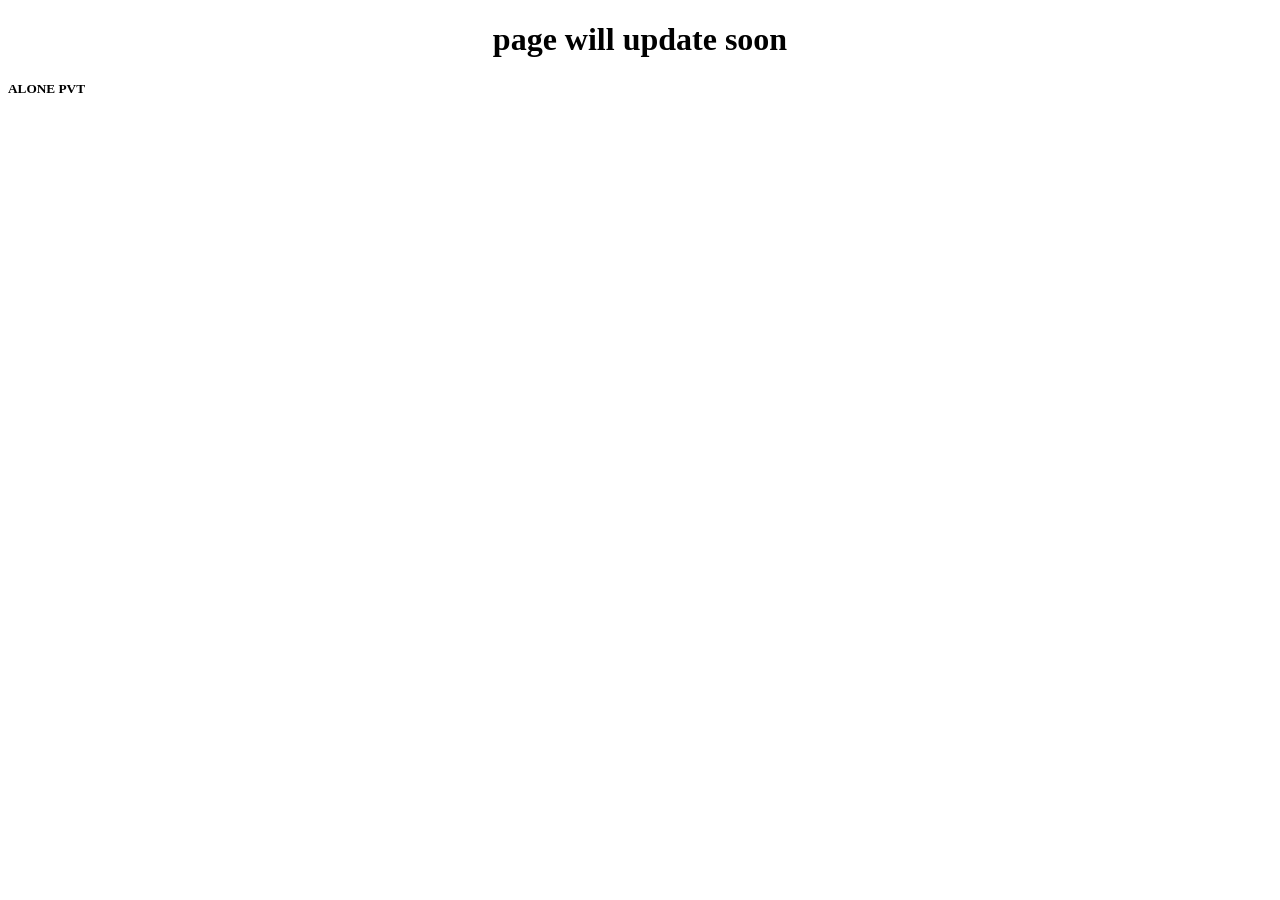
<file: page2.html>
<!DOCTYPE html>
<html lang="en">
<head>
    <meta charset="UTF-8">
    <meta name="viewport" content="width=device-width, initial-scale=1.0">
    <title>Document</title>
</head>
<body>
    <h1>
        <center>page will update soon</center>
    </h1>
    <h5>
        ALONE PVT
    </h5>
</body>
</html>
</file>
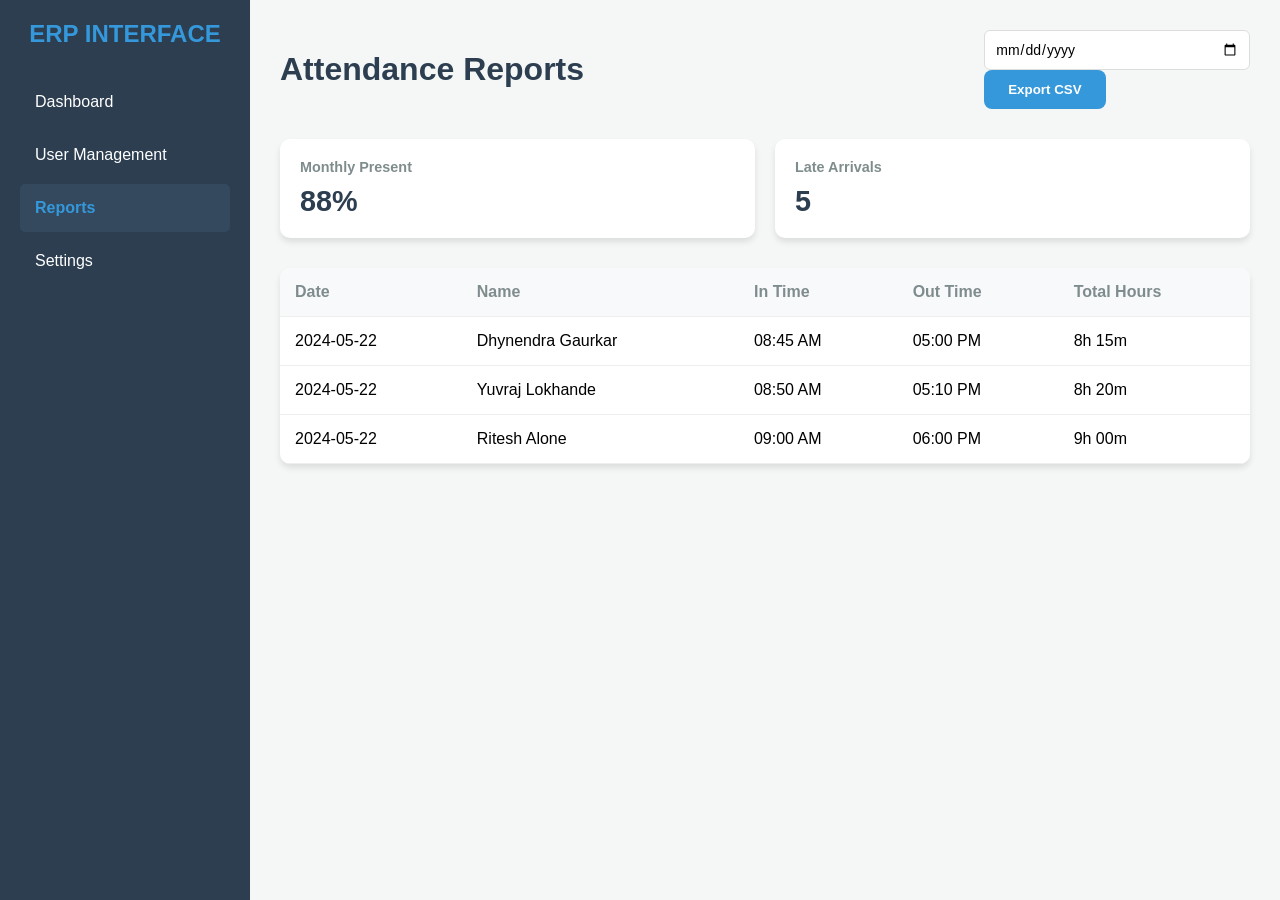
<file: reports.html>
<!DOCTYPE html>
<html lang="en">
<head>
    <meta charset="UTF-8">
    <meta name="viewport" content="width=device-width, initial-scale=1.0">
    <title>Reports | BioMetrics ERP</title>
    <link rel="stylesheet" href="style.css">
</head>
<body>
    <div class="container">
        <nav class="sidebar">
            <h2>ERP INTERFACE</h2>
            <ul>
                <li><a href="index.html">Dashboard</a></li>
                <li><a href="user management.html">User Management</a></li>
                <li class="active"><a href="reports.html">Reports</a></li>
                <li><a href="settings.html">Settings</a></li>
            </ul>
        </nav>

        <main class="content">
            <header>
                <h1>Attendance Reports</h1>
                
                
                <div class="report-controls">
                    <input type="date" id="report-date" class="input-field">
                    <button class="btn-primary" onclick="downloadCSV()">Export CSV</button>
                </div>
            </header>

            <div class="stats-grid">
                <div class="card">
                    <h3>Monthly Present</h3>
                    <p>88%</p>
                </div>
                <div class="card">
                    <h3>Late Arrivals</h3>
                    <p>5</p>
                </div>
            </div>

            <section class="log-section">
                <table>
                    <thead>
                        <tr>
                            <th>Date</th>
                            <th>Name</th>
                            <th>In Time</th>
                            <th>Out Time</th>
                            <th>Total Hours</th>
                        </tr>
                    </thead>
                    <tbody id="report-table">
                        <tr>
                            <td>2024-05-22</td>
                            <td>Dhynendra Gaurkar</td>
                            <td>08:45 AM</td>
                            <td>05:00 PM</td>
                            <td>8h 15m</td>
                        </tr>
                        <tr>
                            <td>2024-05-22</td>
                            <td>Yuvraj Lokhande</td>
                            <td>08:50 AM</td>
                            <td>05:10 PM</td>
                            <td>8h 20m</td>
                        </tr>
                        <tr>
                            <td>2024-05-22</td>
                            <td>Ritesh Alone</td>
                            <td>09:00 AM</td>
                            <td>06:00 PM</td>
                            <td>9h 00m</td>
                        </tr>
                    </tbody>
                </table>
            </section>
        </main>
    </div>

    <script>
        function downloadCSV() {
            let csv = "Date,Name,In Time,Out Time,Hours\n";
            const rows = document.querySelectorAll("tbody tr");
            rows.forEach(row => {
                const cols = row.querySelectorAll("td");
                const rowData = Array.from(cols).map(col => col.innerText);
                csv += rowData.join(",") + "\n";
            });
            const blob = new Blob([csv], { type: 'text/csv' });
            const url = window.URL.createObjectURL(blob);
            const a = document.createElement('a');
            a.href = url;
            a.download = 'ERP_Report.csv';
            a.click();
        }
    </script>
</body>
</html>
</file>
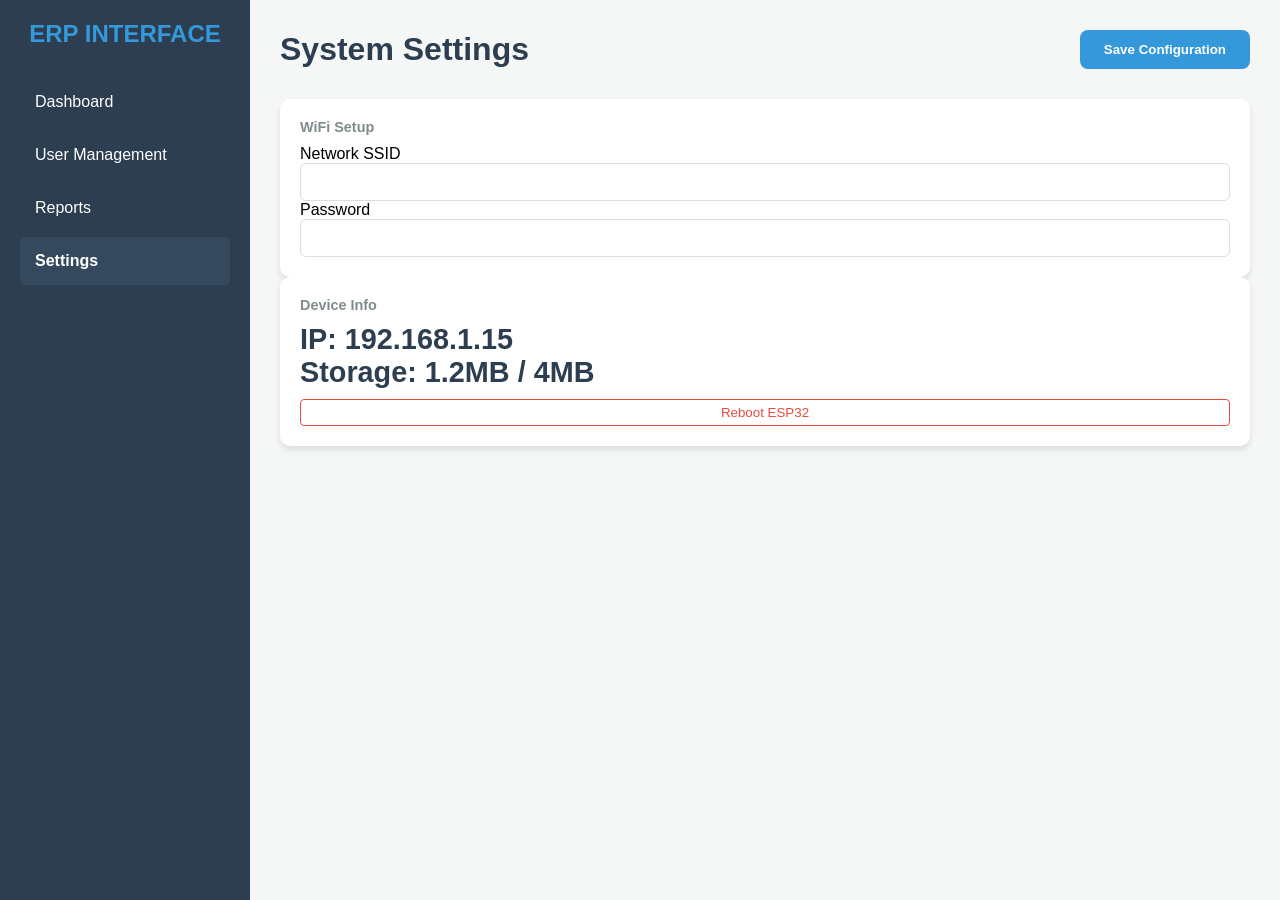
<file: settings.html>
<!DOCTYPE html>
<html lang="en">
<head>
    <meta charset="UTF-8">
    <meta name="viewport" content="width=device-width, initial-scale=1.0">
    <title>Settings | BioMetrics ERP</title>
    <link rel="stylesheet" href="style.css">
</head>
<body>
    <div class="container">
        <nav class="sidebar">
    <h2>ERP INTERFACE</h2>
    <ul>
        <li><a href="index.html" style="text-decoration:none; color:inherit;">Dashboard</a></li>
        <li><a href="user management.html" style="text-decoration:none; color:inherit;">User Management</a></li>
        <li><a href="reports.html" style="text-decoration:none; color:inherit;">Reports</a></li>
        <li class="active"><a href="settings.html" style="text-decoration:none; color:inherit;">Settings</a></li>
    </ul>
</nav>

<script>
    function saveSettings() {
        const ssid = document.getElementById('ssid').value;
        alert("Settings for " + ssid + " sent to ESP32! Restarting...");
    }
</script>

        <main class="content">
            <header>
                <h1>System Settings</h1>
                <button class="btn-primary" onclick="saveSettings()">Save Configuration</button>
            </header>

            <div class="settings-grid">
                <div class="card settings-card">
                    <h3>WiFi Setup</h3>
                    <div class="input-group">
                        <label>Network SSID</label>
                        <input type="text" id="ssid" class="input-field">
                    </div>
                    <div class="input-group">
                        <label>Password</label>
                        <input type="password" id="password" class="input-field">
                    </div>
                </div>

                <div class="card settings-card">
                    <h3>Device Info</h3>
                    <p><strong>IP:</strong> 192.168.1.15</p>
                    <p><strong>Storage:</strong> 1.2MB / 4MB</p>
                    <button class="btn-del" style="width:100%; margin-top:10px;">Reboot ESP32</button>
                </div>
            </div>
        </main>
    </div>

    <script>
        function saveSettings() {
            const ssid = document.getElementById('ssid').value;
            alert("Settings for " + ssid + " sent to ESP32! Restarting...");
        }
    </script>
</body>
</html>
</file>
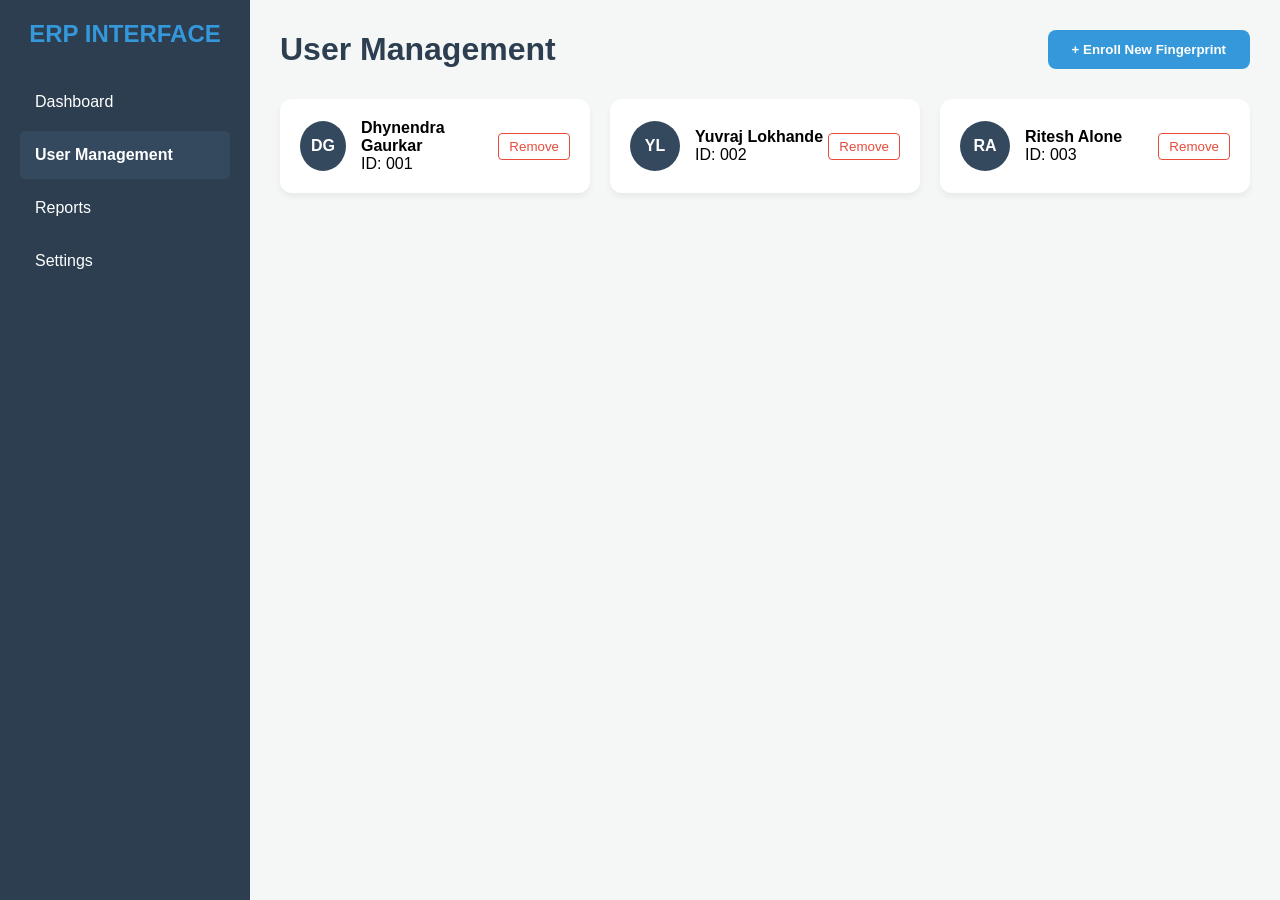
<file: user management.html>
<!DOCTYPE html>
<html lang="en">
<head>
    <meta charset="UTF-8">
    <meta name="viewport" content="width=device-width, initial-scale=1.0">
    <title>User Management | BioMetrics ERP</title>
    <link rel="stylesheet" href="style.css">
</head>
<body>
    <div class="container">
        <nav class="sidebar">
            <h2>ERP INTERFACE</h2>
            <ul>
                <li><a href="index.html" style="text-decoration:none; color:inherit;">Dashboard</a></li>
                <li class="active"><a href="user management.html" style="text-decoration:none; color:inherit;">User Management</a></li>
                <li><a href="reports.html" style="text-decoration:none; color:inherit;">Reports</a></li>
                <li><a href="settings.html" style="text-decoration:none; color:inherit;">Settings</a></li>
            </ul>
        </nav>

        <main class="content">
            <header>
                <h1>User Management</h1>
                <button class="btn-primary" onclick="startEnrollment()">+ Enroll New Fingerprint</button>
            </header>

            <div id="enroll-message" class="info-banner" style="display:none;">
                <div class="spinner"></div>
                <span>Waiting for ESP32... Place finger on sensor.</span>
            </div>

            <div class="user-grid">
                <div class="user-card">
                    <div class="avatar">DG</div>
                    <div class="user-details"><h4>Dhynendra Gaurkar</h4><p>ID: 001</p></div>
                    <button class="btn-del">Remove</button>
                </div>
                <div class="user-card">
                    <div class="avatar">YL</div>
                    <div class="user-details"><h4>Yuvraj Lokhande</h4><p>ID: 002</p></div>
                    <button class="btn-del">Remove</button>
                </div>
                <div class="user-card">
                    <div class="avatar">RA</div>
                    <div class="user-details"><h4>Ritesh Alone</h4><p>ID: 003</p></div>
                    <button class="btn-del">Remove</button>
                </div>
            </div>
        </main>
    </div>
    <script>
        function startEnrollment() {
            document.getElementById('enroll-message').style.display = 'flex';
        }
    </script>
</body>
</html>
</file>
<file: style.css>
/* =========================================
   1. GLOBAL STYLES & LAYOUT
   ========================================= */
* {
    margin: 0;
    padding: 0;
    box-sizing: border-box;
    font-family: 'Segoe UI', Tahoma, Geneva, Verdana, sans-serif;
}

body {
    background-color: #f4f7f6;
    display: flex;
    min-height: 100vh;
}

.container {
    display: flex;
    width: 100%;
}

/* =========================================
   2. SIDEBAR NAVIGATION
   ========================================= */
.sidebar {
    width: 250px;
    background: #2c3e50;
    color: white;
    padding: 20px;
    flex-shrink: 0;
    min-height: 100vh;
    transition: all 0.3s ease;
}

.sidebar h2 {
    margin-bottom: 30px;
    text-align: center;
    color: #3498db;
    font-size: 1.5rem;
}

.sidebar ul {
    list-style: none;
}

.sidebar ul li {
    margin-bottom: 5px;
    border-radius: 5px;
    transition: 0.3s;
}

.sidebar ul li a {
    display: block;
    padding: 15px;
    color: white;
    text-decoration: none;
    width: 100%;
}

.sidebar ul li:hover, 
.sidebar ul li.active {
    background: #34495e;
}

.sidebar ul li.active a {
    color: #3498db;
    font-weight: bold;
}

/* =========================================
   3. MAIN CONTENT AREA
   ========================================= */
.content {
    flex: 1;
    padding: 30px;
    background-color: #f4f7f6;
}

header {
    display: flex;
    justify-content: space-between;
    align-items: center;
    margin-bottom: 30px;
    flex-wrap: wrap;
    gap: 15px;
}

h1 {
    color: #2c3e50;
}

.status {
    background: #e1f5fe;
    padding: 8px 15px;
    border-radius: 20px;
    font-weight: bold;
    color: #0288d1;
    font-size: 0.9rem;
}

/* =========================================
   4. DASHBOARD & CARDS
   ========================================= */
.stats-grid {
    display: grid;
    grid-template-columns: repeat(auto-fit, minmax(200px, 1fr));
    gap: 20px;
    margin-bottom: 30px;
}

.card {
    background: white;
    padding: 20px;
    border-radius: 10px;
    box-shadow: 0 4px 6px rgba(0,0,0,0.1);
}

.card h3 { color: #7f8c8d; font-size: 0.9rem; margin-bottom: 10px; }
.card p { font-size: 1.8rem; font-weight: bold; color: #2c3e50; }

/* =========================================
   5. TABLES (Attendance & Reports)
   ========================================= */
.log-section {
    width: 100%;
    overflow-x: auto; /* Fixes mobile table overflow */
    background: white;
    border-radius: 10px;
    box-shadow: 0 4px 6px rgba(0,0,0,0.1);
}

table {
    width: 100%;
    border-collapse: collapse;
    min-width: 500px; /* Ensures table doesn't squish too much */
}

th, td {
    padding: 15px;
    text-align: left;
    border-bottom: 1px solid #eee;
}

th { background: #f8f9fa; color: #7f8c8d; font-weight: 600; }

.tag {
    padding: 5px 10px;
    border-radius: 15px;
    font-size: 0.8rem;
    font-weight: bold;
}

.tag.in { background: #d4edda; color: #155724; }

/* =========================================
   6. USER MANAGEMENT GRID
   ========================================= */
.user-grid {
    display: grid;
    grid-template-columns: repeat(auto-fill, minmax(280px, 1fr));
    gap: 20px;
}

.user-card {
    background: white;
    padding: 20px;
    border-radius: 12px;
    display: flex;
    align-items: center;
    box-shadow: 0 4px 6px rgba(0,0,0,0.05);
}

.avatar {
    width: 50px;
    height: 50px;
    background: #34495e;
    color: white;
    display: flex;
    align-items: center;
    justify-content: center;
    border-radius: 50%;
    margin-right: 15px;
    font-weight: bold;
}

/* =========================================
   7. BUTTONS & INPUTS
   ========================================= */
.btn-primary {
    background: #3498db;
    color: white;
    border: none;
    padding: 12px 24px;
    border-radius: 8px;
    cursor: pointer;
    font-weight: bold;
    transition: 0.3s;
}

.btn-primary:hover { background: #2980b9; }

.btn-del {
    background: none;
    border: 1px solid #e74c3c;
    color: #e74c3c;
    padding: 5px 10px;
    border-radius: 4px;
    cursor: pointer;
    margin-left: auto;
}

.btn-del:hover { background: #e74c3c; color: white; }

.input-field {
    padding: 10px;
    border: 1px solid #ddd;
    border-radius: 6px;
    font-size: 14px;
    width: 100%;
}

/* =========================================
   8. MOBILE RESPONSIVE (CRITICAL FIX)
   ========================================= */
@media (max-width: 768px) {
    body {
        display: block; /* Stack sidebar on top of content */
        overflow-y: auto;
    }

    .container {
        flex-direction: column;
    }

    .sidebar {
        width: 100%;
        min-height: auto;
        padding: 15px;
    }

    .sidebar ul {
        display: flex;
        overflow-x: auto; /* Horizontal scrollable menu */
        gap: 10px;
        padding-bottom: 5px;
    }

    .sidebar ul li a {
        padding: 10px 15px;
        white-space: nowrap;
    }

    .content {
        padding: 15px;
    }

    header {
        flex-direction: column;
        align-items: stretch;
        text-align: center;
    }

    .stats-grid {
        grid-template-columns: 1fr;
    }
    
    .report-controls {
        display: flex;
        flex-direction: column;
        gap: 10px;
    }
}

/* =========================================
   9. MISC
   ========================================= */
.info-banner {
    background: #fff3cd;
    border: 1px solid #ffeeba;
    padding: 15px;
    border-radius: 8px;
    margin-bottom: 25px;
    display: flex;
    align-items: center;
    gap: 15px;
    color: #856404;
}

.spinner {
    width: 20px;
    height: 20px;
    border: 3px solid #f3f3f3;
    border-top: 3px solid #f39c12;
    border-radius: 50%;
    animation: spin 1s linear infinite;
}

@keyframes spin { 0% { transform: rotate(0deg); } 100% { transform: rotate(360deg); } }
</file>
